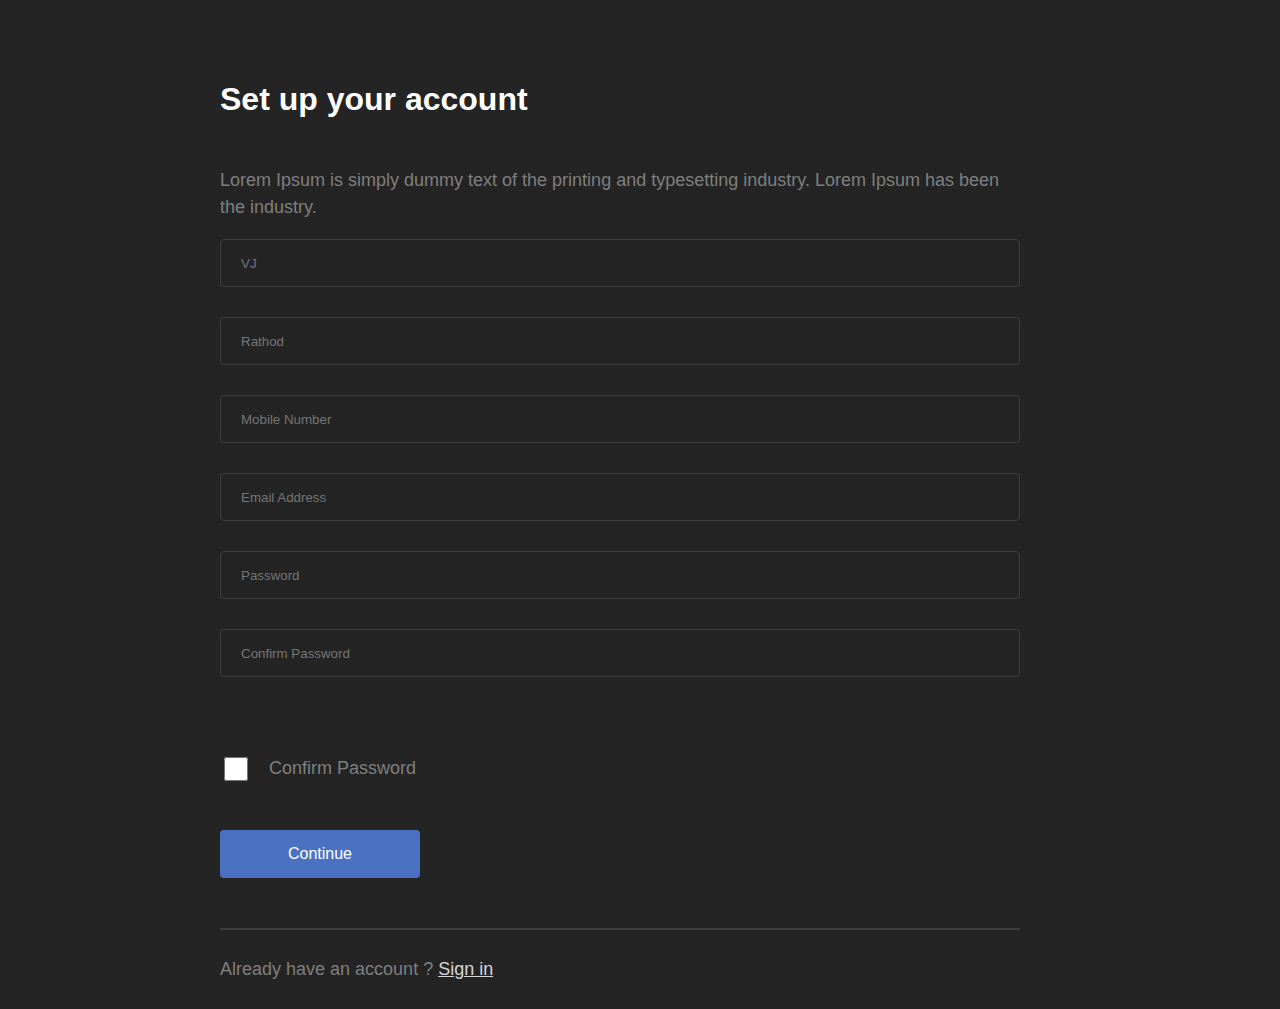
<file: index.html>
<!DOCTYPE html>
<html lang="en">
  <head>
    <meta charset="UTF-8" />
    <meta name="viewport" content="width=device-width, initial-scale=1.0" />
    <title>5-Oy-6-Dars</title>
    <link rel="stylesheet" href="./style/style.css" />
    <link
    rel="shortcut icon"
    href="https://erp.admin.najottalim.uz/favicon.ico?v=vMgxE2LYKv"
    type="imge/x-icon"
  />
  </head>
  <body>
    <div class="div">
      <h2>Set up your account</h2>
      <p>
        Lorem Ipsum is simply dummy text of the printing and typesetting
        industry. Lorem Ipsum has been the industry.
      </p>
      <form id="form">
        <input id="vj" type="text" placeholder="VJ" />
        <input id="rathod" type="text" placeholder="Rathod" />
        <input id="phonenumber" type="number" placeholder="Mobile Number" />
        <input id="email" type="email" placeholder="Email Address" />
        <input id="password" type="password" placeholder="Password" />
        <input
          id="takrorpassword"
          type="password"
          placeholder="Confirm Password"
        />
        <div
          style="
            padding-top: 30px;
            padding-bottom: px;
            display: flex;
            align-items: center;
            gap: 18px;
          "
        >
          <input class="chekbox" type="checkbox" />
          <p class="chekboxpp">Confirm Password</p>
        </div>
        <button id="btn">Continue</button>
      </form>
      <hr />
      <p class="hrp">
        Already have an account ? <a href="./sigin.html">Sign in</a>
      </p>
    </div>
    <div>
      <ul id="list" class="infos"></ul>
    </div>
    <script src="./js/app.js"></script>
  </body>
</html>
</file>
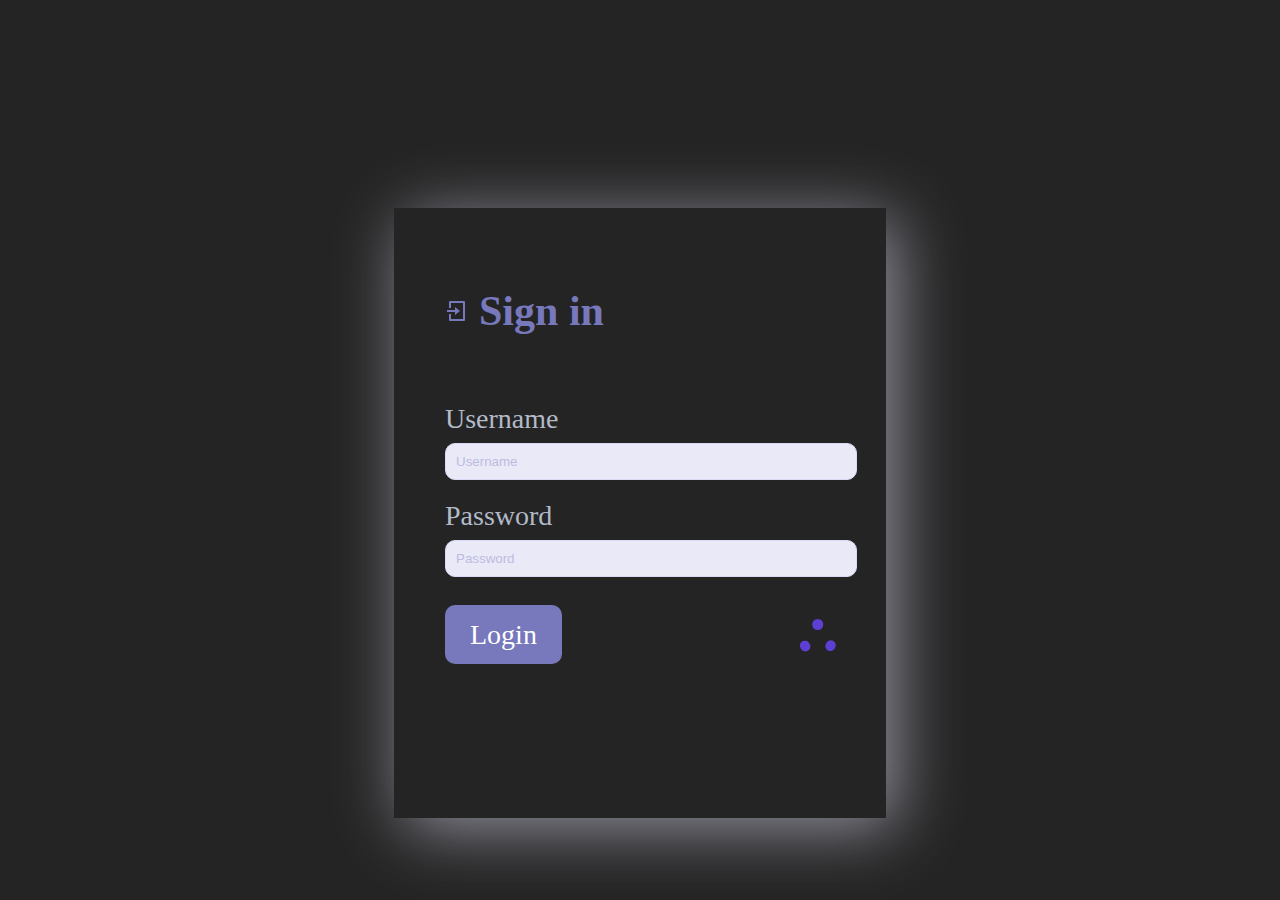
<file: sigin.html>
<!DOCTYPE html>
<html lang="en">
  <head>
    <meta charset="UTF-8" />
    <meta name="viewport" content="width=device-width, initial-scale=1.0" />
    <title>5-Oy-6-Dars</title>
    <link rel="stylesheet" href="./style/sigin.css" />
    <link
      rel="shortcut icon"
      href="https://erp.admin.najottalim.uz/favicon.ico?v=vMgxE2LYKv"
      type="imge/x-icon"
    />
  </head>
  <body>
    <div class="div">
      <form class="form card">
        <div class="card_header">
          <svg
            xmlns="http://www.w3.org/2000/svg"
            viewBox="0 0 24 24"
            width="24"
            height="24"
          >
            <path fill="none" d="M0 0h24v24H0z"></path>
            <path
              fill="currentColor"
              d="M4 15h2v5h12V4H6v5H4V3a1 1 0 0 1 1-1h14a1 1 0 0 1 1 1v18a1 1 0 0 1-1 1H5a1 1 0 0 1-1-1v-6zm6-4V8l5 4-5 4v-3H2v-2h8z"
            ></path>
          </svg>
          <h1 class="form_heading">Sign in</h1>
        </div>
        <div class="field">
          <label for="username">Username</label>
          <input
            class="input"
            name="username"
            type="text"
            placeholder="Username"
            id="username"
          />
        </div>
        <div class="field">
          <label for="password">Password</label>
          <input
            class="input"
            name="user_password"
            type="password"
            placeholder="Password"
            id="password"
          />
        </div>
        <div
          style="
            display: flex;
            align-items: center;
            justify-content: space-between;
          "
        >
          <div href="./index.html" class="fieldd">
            <a class="orqa" href="./index.html">Login</a>
          </div>
          <div class="three-body">
            <div class="three-body__dot"></div>
            <div class="three-body__dot"></div>
            <div class="three-body__dot"></div>
          </div>
        </div>
      </form>
    </div>
  </body>
</html>
</file>
<file: style/style.css>
body {
  background: rgb(36, 36, 36);
  display: flex;
  align-items: center;
  justify-content: center;
  padding-top: 40px;
}
form input {
  padding-left: 20px;
  width: 800px;
  height: 48px;
  background: rgb(36, 36, 36);
  box-sizing: border-box;
  border: 1px solid rgb(61, 61, 61);
  border-radius: 4px;
  background: rgb(36, 36, 36);
  color: aliceblue;
}
form {
  display: flex;
  gap: 30px;
  flex-direction: column;
}
.div {
  display: flex;
  flex-direction: column;
  align-items: start;
  width: 800px;
  background-color: rgba(0, 0, 0, 0);
}
.chekbox {
  width: 24px;
  height: 24px;
  box-sizing: border-box;
  border: 1px solid rgb(61, 61, 61);
  border-radius: 4px;
  background: rgb(36, 36, 36);
}
.div button {
  cursor: pointer;
  width: 200px;
  height: 48px;
  border-radius: 4px;
  background: rgb(75, 114, 194);
  border-radius: 4px;
  border: 0;
  color: rgb(255, 255, 255);
  font-family: Poppins, sans-serif;
  font-size: 16px;
  font-weight: 400;
  line-height: 24px;
  letter-spacing: 0%;
}
.div button:active {
  background: #000;
}
.div h2 {
  color: rgb(255, 255, 255);
  font-family: Poppins, sans-serif;
  font-size: 32px;
  font-weight: 700;
  line-height: 48px;
  letter-spacing: 0%;
  text-align: left;
}
.div p {
  color: rgb(127, 127, 127);
  font-family: Poppins, sans-serif;
  font-size: 18px;
  font-weight: 400;
  line-height: 27px;
  letter-spacing: 0%;
  text-align: left;
}
.chekboxpp {
  color: rgb(127, 127, 127);
  font-family: Poppins, sans-serif;
  font-size: 16px;
  font-weight: 400;
  line-height: 24px;
  letter-spacing: 0%;
  text-align: left;
}
hr {
  margin-top: 50px;
  width: 800px;
  height: 2px;
  border: 0;
  background: #3d3d3d;
}
.hrp {
  font-family: Poppins, sans-serif;
  font-size: 16px;
  font-weight: 400;
  line-height: 24px;
  letter-spacing: 0%;
  text-align: left;
}
.hrp a {
  font-family: Poppins, sans-serif;

  color: #d8d5d5;
}
.infos {
  list-style: none;
  text-decoration: none;
  color: rgb(255, 255, 255);
  font-family: Poppins, sans-serif;
  font-size: 32px;
  font-weight: 700;
  line-height: 48px;
  letter-spacing: 0%;
  text-align: left;
}
</file>
<file: style/sigin.css>
.div {
}
body {
  display: flex;
  align-items: center;
  justify-content: center;
  padding-top: 200px;
  background: rgb(36, 36, 36);
}

.card {
  width: 390px;
  height: 508px;
  background: #242424;

  border: 1px solid #242424;
  box-shadow: 10px 10px 64px 0px rgba(180, 180, 207, 0.75);
  -webkit-box-shadow: 10px 10px 64px 0px rgba(186, 186, 202, 0.75);
  -moz-box-shadow: 10px 10px 64px 0px rgba(208, 208, 231, 0.75);
}
.form {
  padding: 50px;
}
.card_header {
  display: flex;
  align-items: center;
}
.card svg {
  color: #7878bd;
  margin-bottom: 40px;
  margin-right: 10px;
}
.form_heading {
  padding-bottom: 40px;
  font-size: 42px;
  color: #7878bd;
}
.field {
  padding-bottom: 20px;
}
.input {
  border-radius: 10px;
  background-color: #e9e9f7;
  padding: 10px;
  width: 100%;
  color: #7a7ab3;
  border: 1px solid #dadaf7;
}
.input:focus-visible {
  outline: 1px solid #aeaed6;
}
.input::placeholder {
  color: #bcbcdf;
}
label {
  color: #b2bac8;
  font-size: 28px;
  display: block;
  padding-bottom: 8px;
}

.orqa {
  cursor: pointer;
  background-color: #7878bd;
  margin-top: 20px;
  font-size: 28px;
  padding: 14px 25px;
  height: auto;
  font-weight: 500;
  color: white;
  border: none;
  list-style: none;
  text-decoration: none;
  border-radius: 10px;
}

.fieldd {
  padding-top: 20px;
}

.three-body {
  margin-top: 20px;
  --uib-size: 35px;
  --uib-speed: 0.8s;
  --uib-color: #5d3fd3;
  position: relative;
  display: inline-block;
  height: var(--uib-size);
  width: var(--uib-size);
  animation: spin78236 calc(var(--uib-speed) * 2.5) infinite linear;
}

.three-body__dot {
  position: absolute;
  height: 100%;
  width: 30%;
}

.three-body__dot:after {
  content: "";
  position: absolute;
  height: 0%;
  width: 100%;
  padding-bottom: 100%;
  background-color: var(--uib-color);
  border-radius: 50%;
}

.three-body__dot:nth-child(1) {
  bottom: 5%;
  left: 0;
  transform: rotate(60deg);
  transform-origin: 50% 85%;
}

.three-body__dot:nth-child(1)::after {
  bottom: 0;
  left: 0;
  animation: wobble1 var(--uib-speed) infinite ease-in-out;
  animation-delay: calc(var(--uib-speed) * -0.3);
}

.three-body__dot:nth-child(2) {
  bottom: 5%;
  right: 0;
  transform: rotate(-60deg);
  transform-origin: 50% 85%;
}

.three-body__dot:nth-child(2)::after {
  bottom: 0;
  left: 0;
  animation: wobble1 var(--uib-speed) infinite calc(var(--uib-speed) * -0.15)
    ease-in-out;
}

.three-body__dot:nth-child(3) {
  bottom: -5%;
  left: 0;
  transform: translateX(116.666%);
}

.three-body__dot:nth-child(3)::after {
  top: 0;
  left: 0;
  animation: wobble2 var(--uib-speed) infinite ease-in-out;
}

@keyframes spin78236 {
  0% {
    transform: rotate(0deg);
  }

  100% {
    transform: rotate(360deg);
  }
}

@keyframes wobble1 {
  0%,
  100% {
    transform: translateY(0%) scale(1);
    opacity: 1;
  }

  50% {
    transform: translateY(-66%) scale(0.65);
    opacity: 0.8;
  }
}

@keyframes wobble2 {
  0%,
  100% {
    transform: translateY(0%) scale(1);
    opacity: 1;
  }

  50% {
    transform: translateY(66%) scale(0.65);
    opacity: 0.8;
  }
}
</file>
